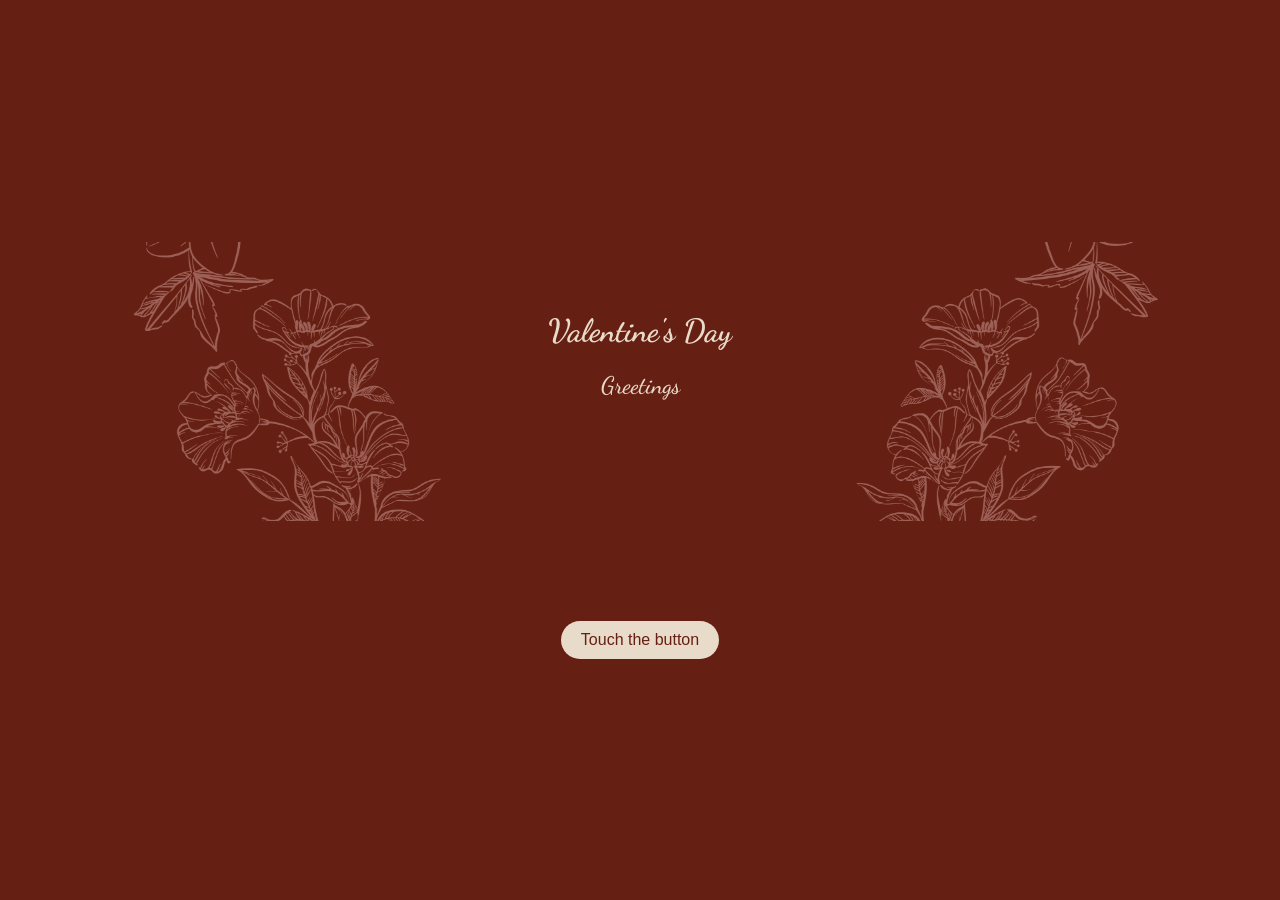
<file: index.html>
<!DOCTYPE html>
<html lang="en">
<head>
  <meta charset="UTF-8">
  <meta name="viewport" content="width=device-width, initial-scale=1.0">
  <title>Happy Valentine's Day</title>
  <link href="https://unpkg.com/aos@2.3.1/dist/aos.css" rel="stylesheet">
  <style>
    @keyframes floatHeart {
      0% {
        transform: translateY(100vh) scale(0.2);
        opacity: 0;
      }
      90% {
        opacity: .7;
      }
      100% {
        transform: translateY(-100vh) scale(1);
        opacity: 0;
      }
    }

    body {
      background-color: #661f13;
      color: #fff;
      font-family: Arial, sans-serif;
      display: flex;
      flex-direction: column;
      justify-content: center;
      align-items: center;
      height: 100vh;
      margin: 0;
      overflow-y: hidden;
      scroll-behavior: none;
      position: relative;
    }

    .heart {
      position: absolute;
      font-size: 20px;
      color: #661f13;
      z-index: 1;
      animation: floatHeart 6s linear infinite;
    }

    a {
      color: #661f13;
      text-decoration: none;
      padding: 10px 20px;
      background-color: #e9dbc9;
      border-radius: 20px;
      margin-top: 100px;
      z-index: 10;
    }

    .title {
      color: #e9dbc9;
      margin-top: 30px;
      font-size: 2rem;
      font-family: 'Dancing Script', cursive;
      z-index: 10;
    }

    .greeting {
      color: #e9dbc9;
      font-weight: 500;
      font-size: 1.5rem;
      font-family: 'Dancing Script', cursive;
      z-index: 10;
      margin: 0;
    }
    .container{
      width: 100%;
      height: 31vh;
      background-image: url('./sources/images/4.png');
      background-size: cover;
      background-position: center;
      background-repeat: no-repeat;
    }
    .content{
      display: flex;
      flex-direction: column;
      justify-content: center;
      align-items: center;
      margin-top: 40px;
    }
    
    .bg-img{
      
      width: 100%;
      
      object-fit: cover;
      z-index: -1;
    }
  </style>
  <link href="https://fonts.googleapis.com/css2?family=Dancing+Script&display=swap" rel="stylesheet">
</head>
<body data-aos="zoom-out" data-aos-duration="2000">
  <div class="container">

   <div class="content">
    <h1 class="title">Valentine's Day</h1>
    <h2 class="greeting">Greetings</h2>
   </div> 
  </div>
  <a href="/home.html">Touch the button</a>

  <script src="https://unpkg.com/aos@2.3.1/dist/aos.js"></script>
  <script>
    AOS.init();

    // Create floating hearts
    function createHeart() {
      const heart = document.createElement('div');
      heart.className = 'heart';
      heart.innerHTML = '🤍';
      heart.style.left = Math.random() * 100 + 'vw';
      heart.style.animationDuration = (Math.random() * 8 + 8 ) + 's';
      heart.style.fontSize = (Math.random() * 15 + 15) + 'px';
      document.body.appendChild(heart);

      // Remove heart after animation completes
      heart.addEventListener('animationend', () => {
        heart.remove();
      });
    }

    // Create new hearts periodically
    setInterval(createHeart, 1500);
  </script>
</body>
</html>
</file>
